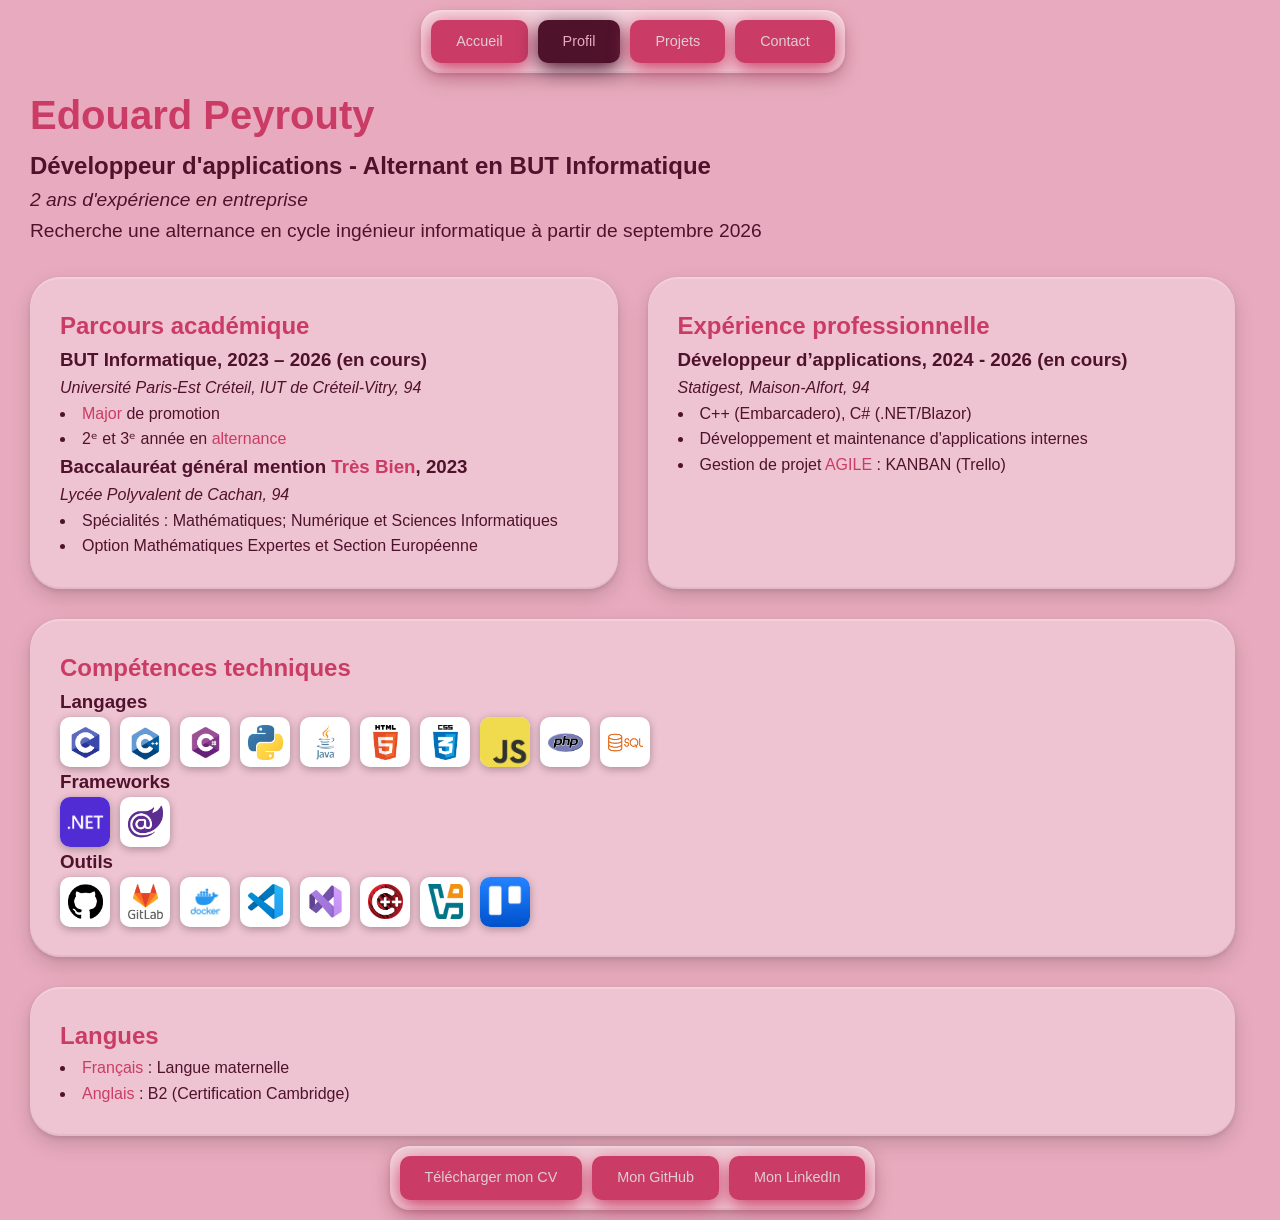
<file: profil.html>
<!DOCTYPE html>
<html lang="fr">
<head>
    <meta charset="UTF-8">
    <meta name="viewport" content="width=device-width, initial-scale=1.0">
    <title>Portfolio - Edouard Peyrouty</title>
    <link rel="stylesheet" href="assets/style/style.css">
    <script src="assets/js/layout.js" defer></script>
    <script>
        (function () {
            const isGithubPages = location.hostname.endsWith("github.io");
            const base = document.createElement("base");
            base.href = isGithubPages ? "/portfolio/" : "/";
            document.head.prepend(base);
        })();
    </script>
</head>
<body>
    <!-- Navigation bar -->
    <nav id="header"></nav>

    <main>     
        <section>
                <h1>Edouard Peyrouty</h1>
                <p class="subtitle">Développeur d'applications - Alternant en BUT Informatique</p>
                <p class="experience">2 ans d'expérience en entreprise</p>
                <p class="search">Recherche une alternance en cycle ingénieur informatique à partir de septembre 2026</p>
        </section>

        <div class="grid-container">
            <section class="color-box">
                <h2>Parcours académique</h2>
                
                <h3>BUT Informatique, 2023 – 2026 (en cours)</h3>
                <p class="italique">Université Paris-Est Créteil, IUT de Créteil-Vitry, 94</p>
                <ul>
                    <li><span>Major</span> de promotion</li>
                    <li>2ᵉ et 3ᵉ année en <span>alternance</span></li>
                </ul>
                
                <h3>Baccalauréat général mention <span>Très Bien</span>, 2023</h3>
                <p class="italique">Lycée Polyvalent de Cachan, 94</p>
                <ul>
                    <li>Spécialités : Mathématiques; Numérique et Sciences Informatiques</li>
                    <li>Option Mathématiques Expertes et Section Européenne</li>
                </ul>
            </section>

            <section class="color-box">
                <h2>Expérience professionnelle</h2>
                
                <h3>Développeur d’applications, 2024 - 2026 (en cours)</h3>
                <p class="italique">Statigest, Maison-Alfort, 94</p>
                <ul>
                    <li>C++ (Embarcadero), C# (.NET/Blazor)</li>
                    <li>Développement et maintenance d'applications internes</li>
                    <li>Gestion de projet <span>AGILE</span> : KANBAN (Trello)</li>
                </ul>
            </section>
        </div>

        <section class="color-box">
            <h2>Compétences techniques</h2>
            
            <h3>Langages</h3>
            <div class="logos">
                <div><img src="assets/images/langages/C.png" alt="C" title="C"></div>
                <div><img src="assets/images/langages/C++.png" alt="C++" title="C++"></div>
                <div><img src="assets/images/langages/Csharp.png" alt="C#" title="C#"></div>
                <div><img src="assets/images/langages/python.jpg" alt="Python" title="Python"></div>
                <div><img src="assets/images/langages/java.png" alt="Java" title="Java"></div>
                <div><img src="assets/images/langages/html.png" alt="HTML" title="HTML"></div>
                <div><img src="assets/images/langages/css.png" alt="CSS" title="CSS"></div>
                <div><img class="fullwidth" src="assets/images/langages/javascript.png" alt="JavaScript" title="JavaScript"></div>
                <div><img src="assets/images/langages/php.png" alt="PHP" title="PHP"></div>
                <div><img src="assets/images/langages/sql.png" alt="SQL" title="SQL"></div>
            </div>
            
            <h3>Frameworks</h3>
            <div class="logos">
                <div><img class="fullwidth" src="assets/images/frameworks/dotnet.png" alt=".NET" title=".NET"></div>
                <div><img src="assets/images/frameworks/blazor.png" alt="Blazor" title="Blazor"></div>
            </div>
            
            <h3>Outils</h3>
            <div class="logos">
                <div><img src="assets/images/outils/github.png" alt="GitHub" title="GitHub"></div>
                <div><img src="assets/images/outils/gitlab.png" alt="GitLab" title="GitLab"></div>
                <div><img src="assets/images/outils/docker.png" alt="Docker" title="Docker"></div>
                <div><img src="assets/images/outils/vscode.jpg" alt="Visual Studio" title="Visual Studio Code"></div>
                <div><img src="assets/images/outils/vs.jpg" alt="Visual Studio" title="Visual Studio"></div>
                <div><img src="assets/images/outils/embarcadero.jpg" alt="Embarcadero" title="Embarcadero C++"></div>
                <div><img src="assets/images/outils/virtualbox.png" alt="VirtualBox" title="VirtualBox"></div>
                <div><img class="fullwidth" src="assets/images/outils/trello.jpg" alt="Trello" title="Trello"></div>
            </div>
        </section>

        <section class="color-box last">                
            <h2>Langues</h2>
            <ul>
                <li><span>Français</span> : Langue maternelle</li>
                <li><span>Anglais</span> : B2 (Certification Cambridge)</li>
            </ul>
        </section>        
    </main>

    <!-- Footer -->
    <footer id="footer"></footer>    
</body>
</html>
</file>
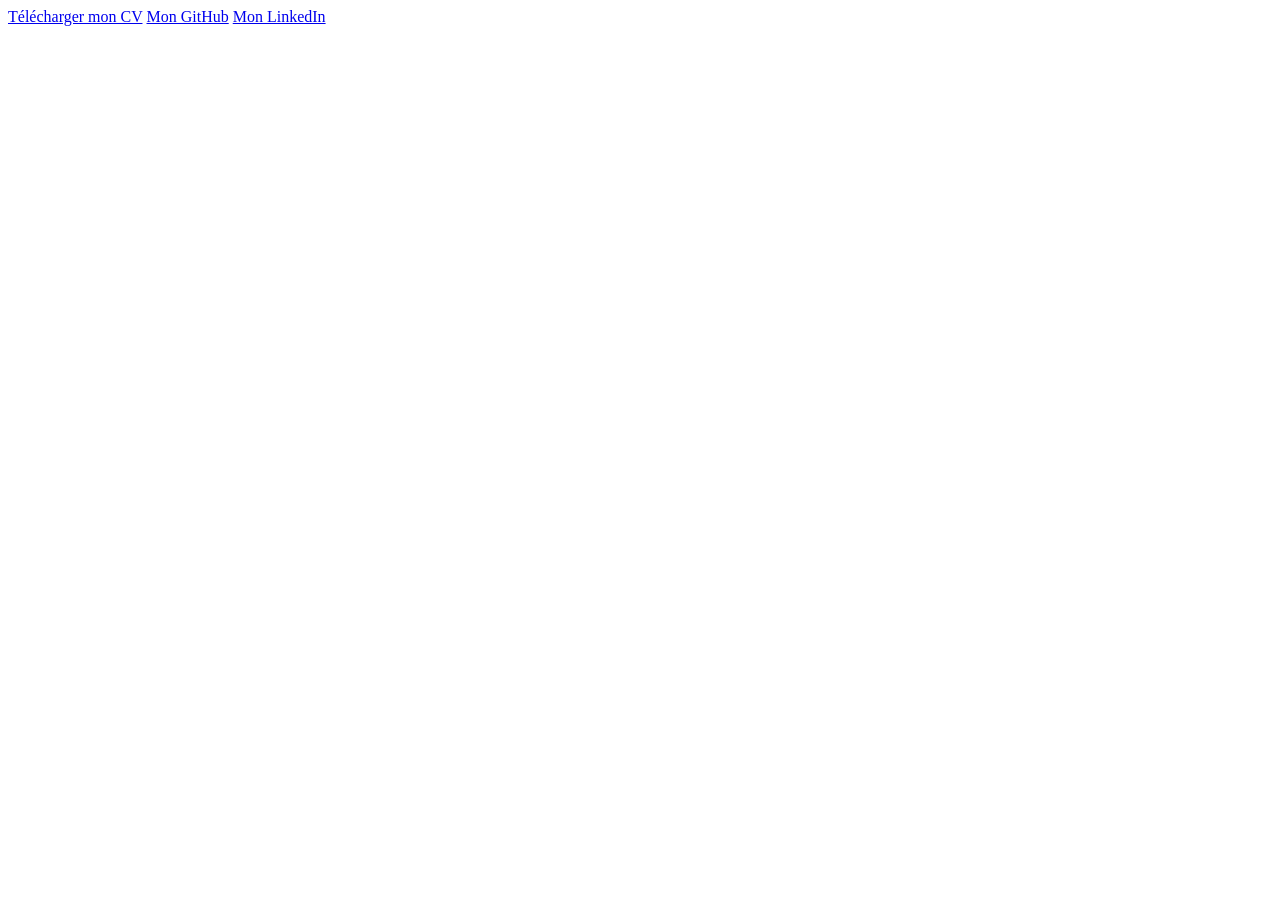
<file: partials/footer.html>
<body></body>
<a href="assets/documents/Peyrouty_Edouard_CV.pdf" class="nav-btn" target="_blank">Télécharger mon CV</a>
<a href="https://github.com/edouard-peyrouty" class="nav-btn" target="_blank">Mon GitHub</a>
<a href="https://www.linkedin.com/in/edouard-peyrouty/" class="nav-btn" target="_blank">Mon LinkedIn</a>
</file>
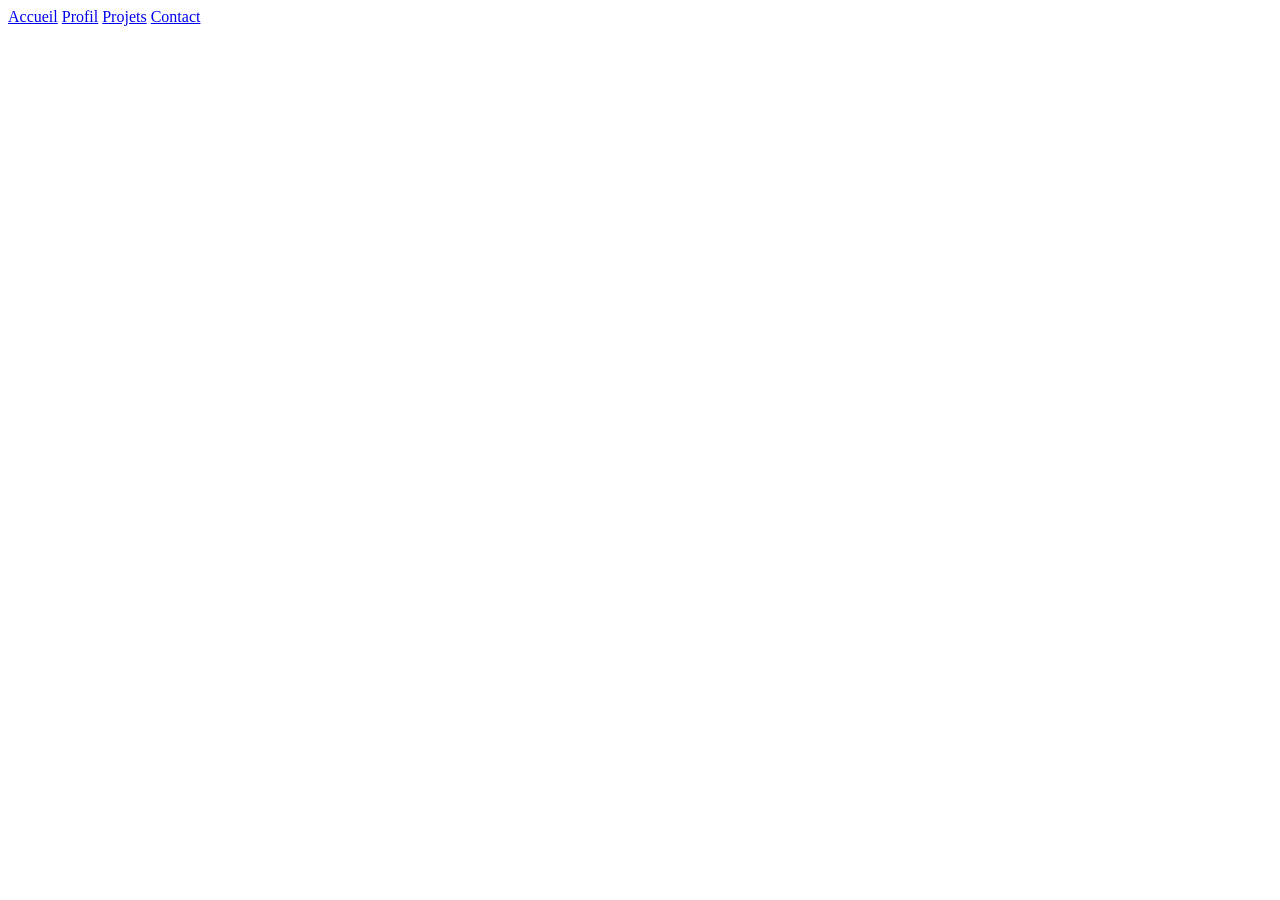
<file: partials/header.html>
<!-- Navigation bar -->
<body></body>
<a href="index.html" class="nav-btn">Accueil</a>
<a href="profil.html" class="nav-btn">Profil</a>
<a href="projets.html" class="nav-btn">Projets</a>
<a href="contacts.html" class="nav-btn">Contact</a>
</file>
<file: assets/style/style.css>
* {
    margin: 0;
    padding: 0;
    box-sizing: border-box;
}

html {
    overflow-y: scroll;
    scrollbar-gutter: stable;
    overflow-x: hidden; 
}

/* ===== VARIABLES DE COULEURS ===== */
:root {
    --primary-bg: #E8AABE;
    --purple: #CA3C66;
    --dark-purple: #4f122b;
    --white: #dfced6;
}

body {
    font-family: 'Segoe UI', Tahoma, Geneva, Verdana, sans-serif;
    background-color: var(--primary-bg);
    line-height: 1.6;
    display: flex;
    flex-direction: column;
    align-items: center;
    min-height: 100vh;
    color: var(--dark-purple);
    max-height: 100%;
    padding: 0 30px;    
}

main {
    flex: 1;
    transform: translateX(calc(100% + 30px));
    transition: all 0.5s ease;
    width: 100%;
}

/* ===== NAVBAR ET FOOTER===== */
nav {
    position: sticky;
    top: 10px;
    z-index: 9999;
}

#header {    
    transform: translateY(-100px);
}

footer {
    transform: translateY(100px);
}

nav, footer {
    display: flex;
    gap: 10px;
    padding: 10px;
    margin: 10px;
    transition: all 0.5s ease;
}

nav, footer, table {
    width: fit-content;
    border-radius: 20px;
    background-color: rgba(255, 255, 255, 0.5);

    box-shadow:
        0 2px 0 rgba(255, 255, 255, 0.2) inset,  /* reflet haut intérieur */
        0 -2px 0 rgba(0, 0, 0, 0.05) inset,       /* ombre bas intérieur */
        0 8px 20px rgba(0, 0, 0, 0.15),            /* ombre portée */
        0 2px 4px rgba(0, 0, 0, 0.1);              /* ombre proche */
}

.nav-btn, table a {  
    display: inline-block;
    padding: 10px 25px;
    background-color: var(--purple);
    color: var(--white);
    text-decoration: none;
    border-radius: 10px;
    font-weight: 500;
    font-size: 0.9rem;
    transition: all 0.3s ease;
    box-shadow: 0 6px 20px var(--purple);
}

.nav-btn:hover, .active, table a:hover {
    background-color: var(--dark-purple);
    color: var(--primary-bg);
    box-shadow: 0 6px 20px var(--dark-purple);
}

.nav-btn:hover, table a:hover {
    transform: translateY(-2px);
}

h1 {
    font-size: 2.5rem;
}

.subtitle {
    font-size: 1.5rem;
    font-weight: 600;
}

.experience {
    font-size: 1.2rem;
    font-style: italic;
    line-height: 1.6;
}

.search {
    font-size: 1.2rem;
    line-height: 1.6;
}

/* ===== TABLE STYLING ===== */
table {
    margin: auto;
    border-collapse: separate;
    border-spacing: 10px;
}

/* PREMIÈRE COLONNE - Images carrées */
table td:first-child, div.logos div {
    display: flex;
    align-items: center;
    justify-content: center;
    width: 50px;
    height: 50px;
    background-color: white;
    border-radius: 10px;
    padding: 0;
    box-shadow: 0 2px 8px rgba(0, 0, 0, 0.3);
}

table td:first-child img, div.logos img  {
    width: 35px;
    height: 35px;
}

/* DEUXIÈME COLONNE - Texte */
table td:nth-child(2) {
    background-color: var(--primary-bg);
    color: var(--purple); 
    padding: 10px 25px;
    border-radius: 10px;
    font-size: 0.95rem;
    font-weight: 700;
    box-shadow: 0 6px 20px var(--primary-bg);
}

/* TROISIÈME COLONNE - Boutons */
table a {
    display: flex; 
    height: 50px;
    align-items: center;
    justify-content: center;
}

.grid-container {
    display: grid;
    grid-template-columns: repeat(auto-fit, minmax(400px, 1fr));
    column-gap: 30px;
}

.color-box {
    background-color: rgba(255, 255, 255, 0.3);
    color: var(--dark-purple);
    padding: 30px;
    margin-top: 30px;
    border-radius: 30px;
    display: flex;
    flex-direction: column;
    box-shadow:
        0 2px 0 rgba(255, 255, 255, 0.2) inset,  /* reflet haut intérieur */
        0 -2px 0 rgba(0, 0, 0, 0.05) inset,       /* ombre bas intérieur */
        0 8px 20px rgba(0, 0, 0, 0.15),            /* ombre portée */
        0 2px 4px rgba(0, 0, 0, 0.1);              /* ombre proche */
}

.color-box.active {
    border: solid 2px var(--dark-purple);
}

.color-box.active h2 {
    color: var(--dark-purple);
}

.color-box div:has(img), .color-box div:has(canvas) {
    margin-top: auto;
}

.color-box h2, h1, span {
    color: var(--purple);
    transition: all 0.3s ease;
}

ul {
    list-style-position: inside;
}

.italique {
    font-style: italic;
}

h1.centrage {
    text-align: center;
    margin-bottom: 20px;    
}

div.logos {
    display: flex;
    gap: 10px;
    margin-top: 10px;
}

img.fullwidth {
    width: 50px !important;
    height: 50px !important;
    border-radius: 10px;
}

.grid-container-projects {    
    display: grid;
    grid-template-columns: repeat(auto-fit, minmax(300px, 1fr));
    gap: 30px;
    margin-bottom: 20px;
    padding: 30px; 
    transition: all 0.7s ease; 
    max-width: 100%;
    border-radius: 60px;
    background-color: rgba(255, 255, 255, 0.3);

    box-shadow:
        0 2px 0 rgba(255, 255, 255, 0.2) inset,  /* reflet haut intérieur */
        0 -2px 0 rgba(0, 0, 0, 0.05) inset,       /* ombre bas intérieur */
        0 8px 20px rgba(0, 0, 0, 0.15),            /* ombre portée */
        0 2px 4px rgba(0, 0, 0, 0.1);              /* ombre proche */
}

.grid-container-projects .color-box { 
    transition: all 0.3s ease;   
}

.img-projet {
    display: block;
    width: 100%;
    border-radius: 10px;
    margin-top: 10px;
}

.btn-github {
    margin-top: 20px;
    margin-right: 10px;
}

.grid-container-projects a {    
    text-decoration: none;

    margin: 0;
}

.grid-container-projects a:hover {  
    transform: translateY(-4px);
}

.grid-container-projects a:hover h2 {
    color: var(--dark-purple);  
}

.grid-container-projects img {
    display: block;
    width: 100%;
    border-radius: 10px;
}

.controls {
    z-index: 900;
}

p {
    text-align: justify;
}

#projet-layout {
    display: flex;
    gap: 30px;
    align-items: start;
}

#container-projet-details {
    display: none;
    transform: translateX(calc(100% + 30px));
    transition: all 0.7s ease;
}

#projet-details {
    border-radius: 60px;
    flex: 1;
    transition: all 0.5s ease;
    margin: 0;
}

#btn-close {
    position: static;
    width: 35px;
    height: 35px;
    border-radius: 30px;
    background: rgba(255, 255, 255, 0.3);
    color: black;   
    border: none;
    font-size: 16px;
    cursor: pointer;
    transition: all ease 0.3s;
    margin-left: calc(100% - 65px);
    margin-bottom: 5px;
    margin-top: 2px;
    font-weight: 500;

    box-shadow:
        0 2px 0 rgba(255, 255, 255, 0.2) inset,  /* reflet haut intérieur */
        0 -2px 0 rgba(0, 0, 0, 0.05) inset,       /* ombre bas intérieur */
        0 8px 20px rgba(0, 0, 0, 0.15),            /* ombre portée */
        0 2px 4px rgba(0, 0, 0, 0.1);              /* ombre proche */
}

#btn-close:hover {
    background: rgba(255, 255, 255, 0.5);
    transform: translateY(-2px);
    font-weight: 700;
    color: var(--dark-purple);
}

#bg-canvas {    
    position: fixed;
    top: 0;
    left: 0;
    width: 100%;
    height: 100%;
    z-index: -9999;
    pointer-events: none;
    opacity: 0;
}

img.logo {
    width: 50px;
    height: 50px;
}

img.etablissement {
    height: 80px;
    width: auto;
    background: white;
    padding: 6px 10px;
    border-radius: 10px;
    box-shadow:
        0 2px 0 rgba(255, 255, 255, 0.2) inset,  /* reflet haut intérieur */
        0 -2px 0 rgba(0, 0, 0, 0.05) inset,       /* ombre bas intérieur */
        0 8px 20px rgba(0, 0, 0, 0.15),            /* ombre portée */
        0 2px 4px rgba(0, 0, 0, 0.1);              /* ombre proche */
}
</file>
